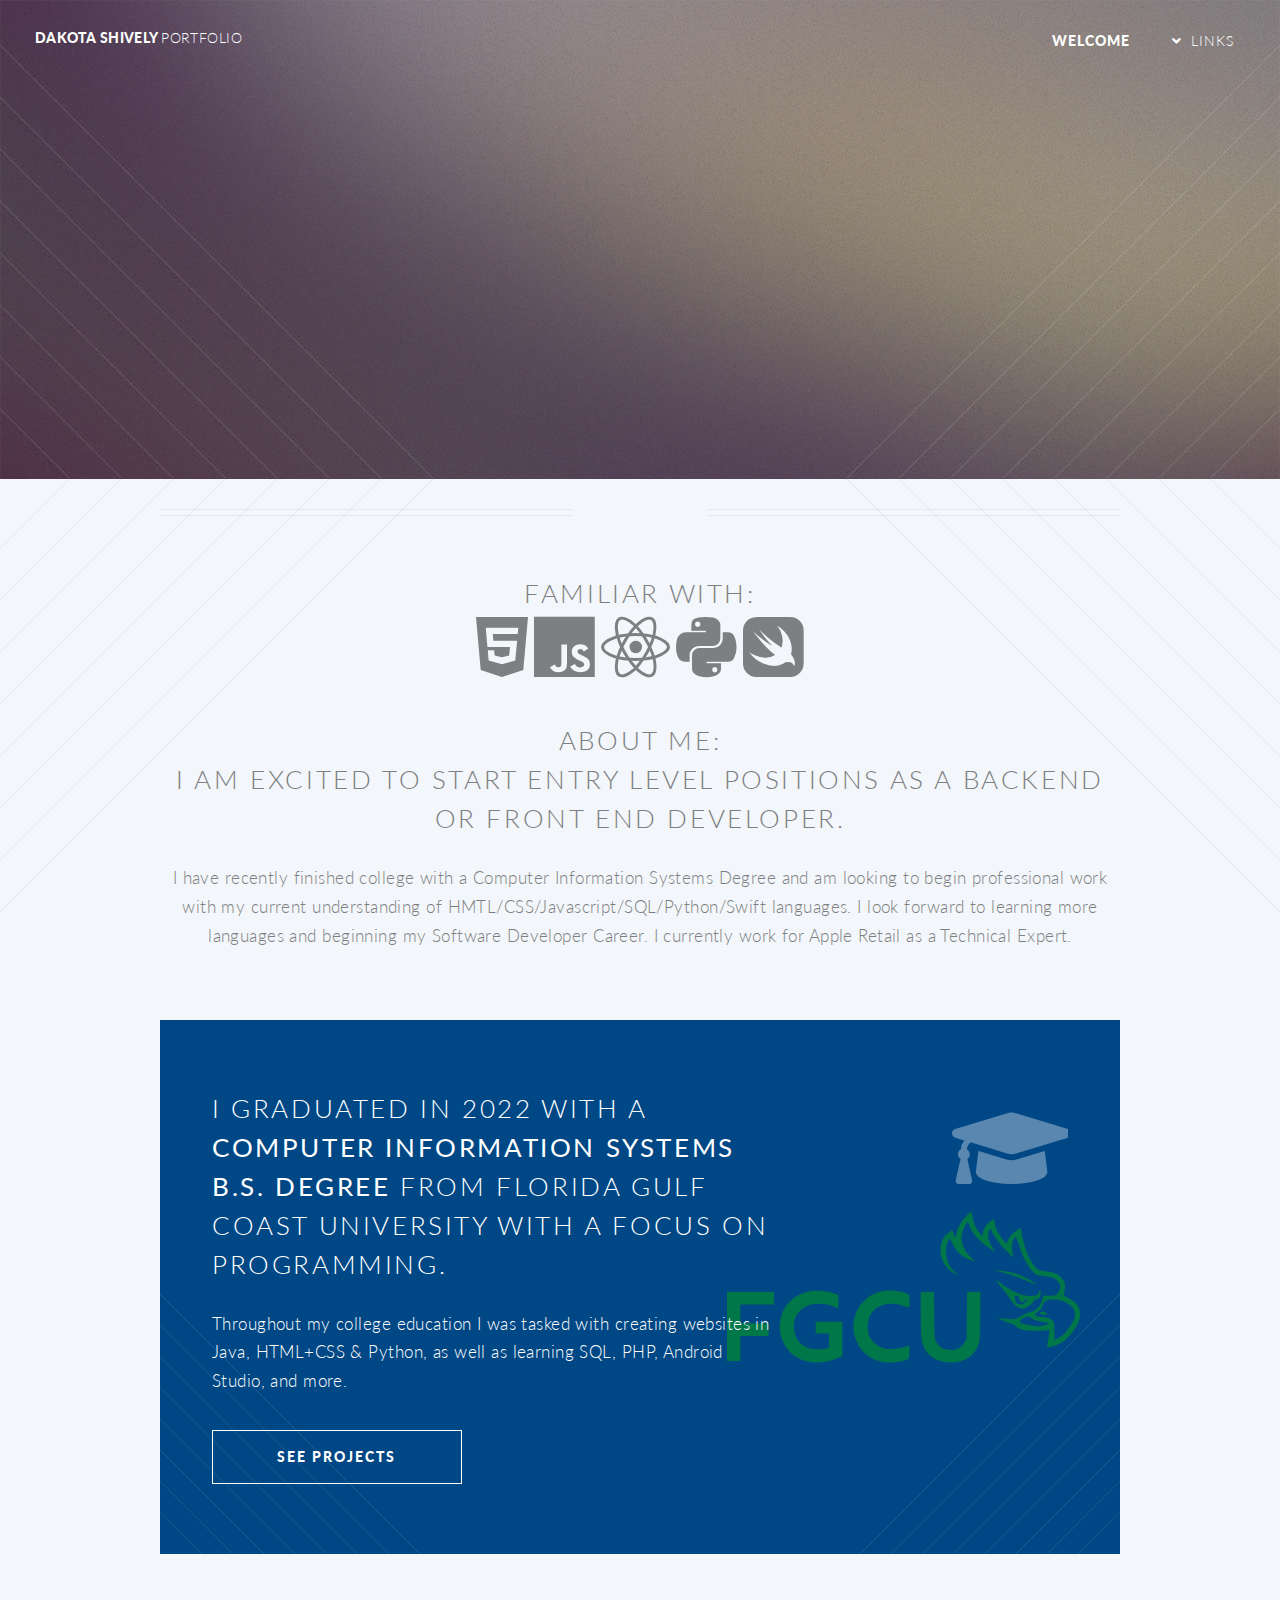
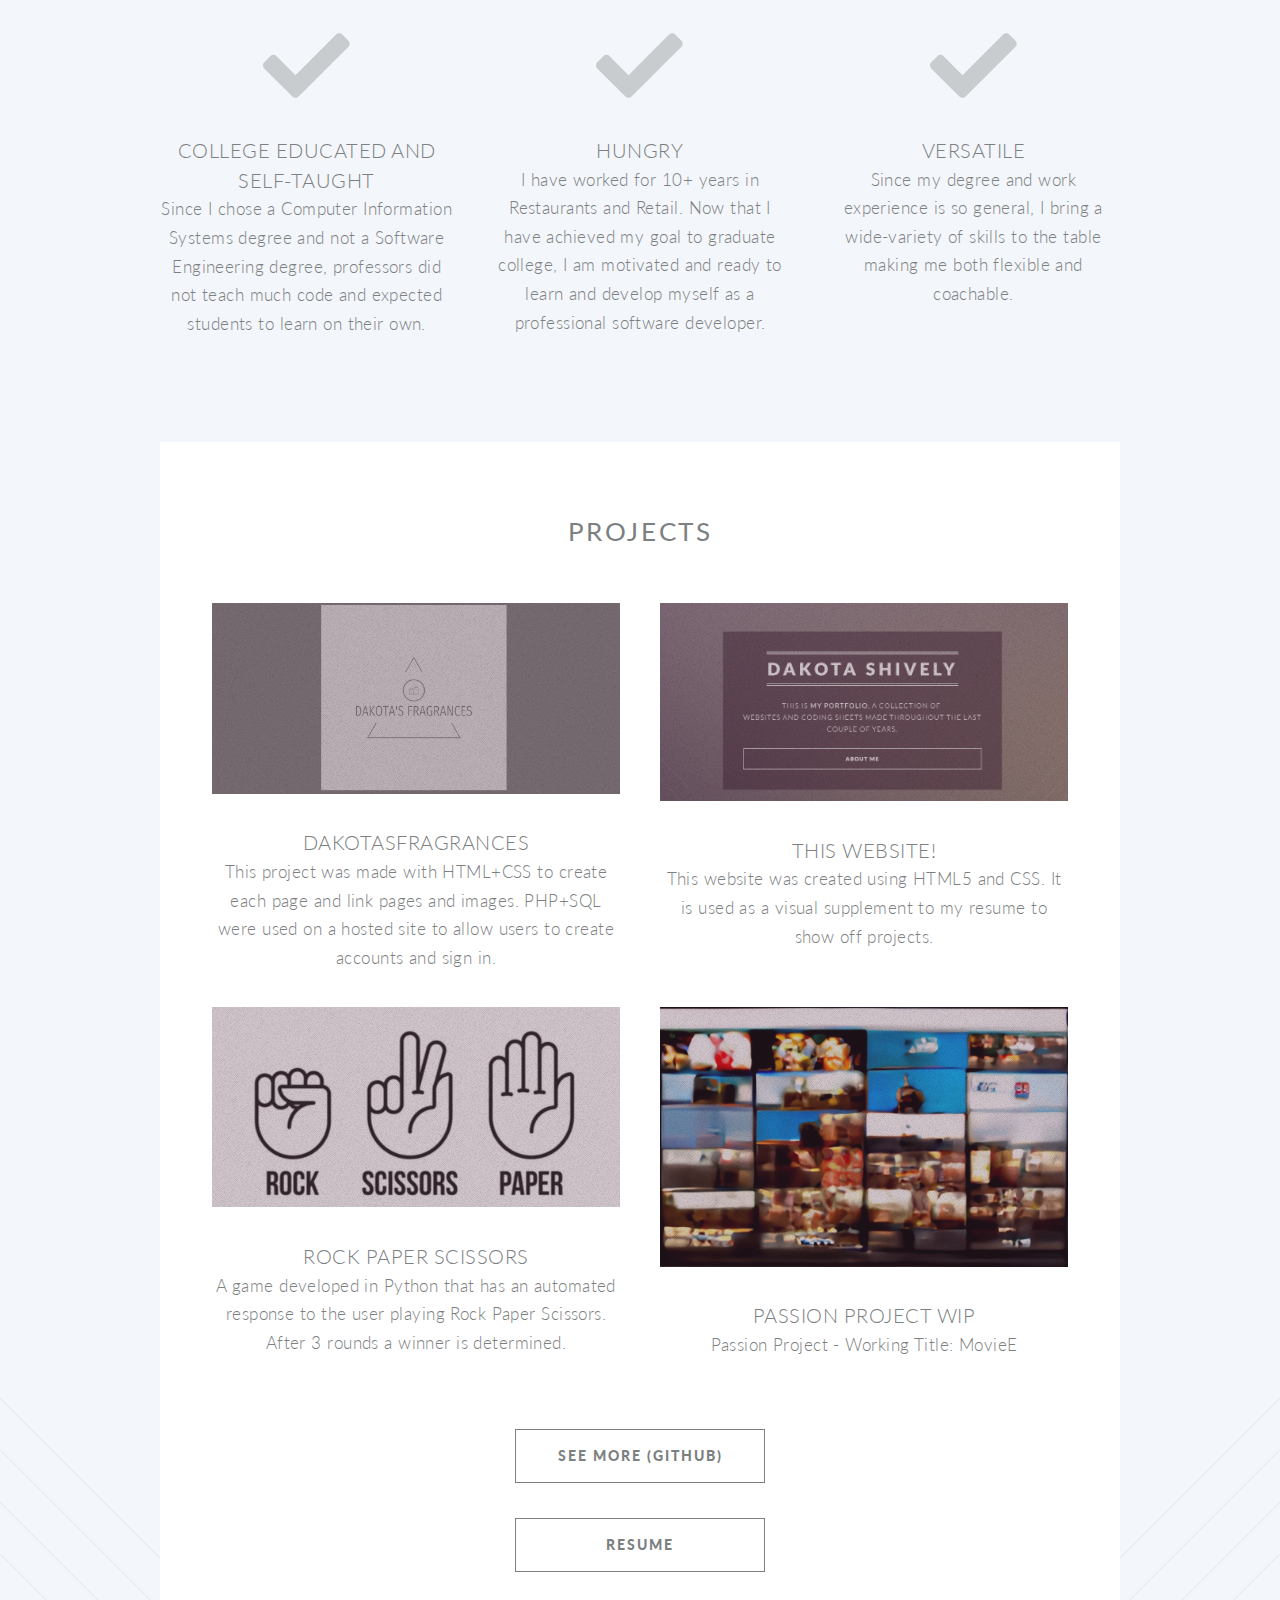
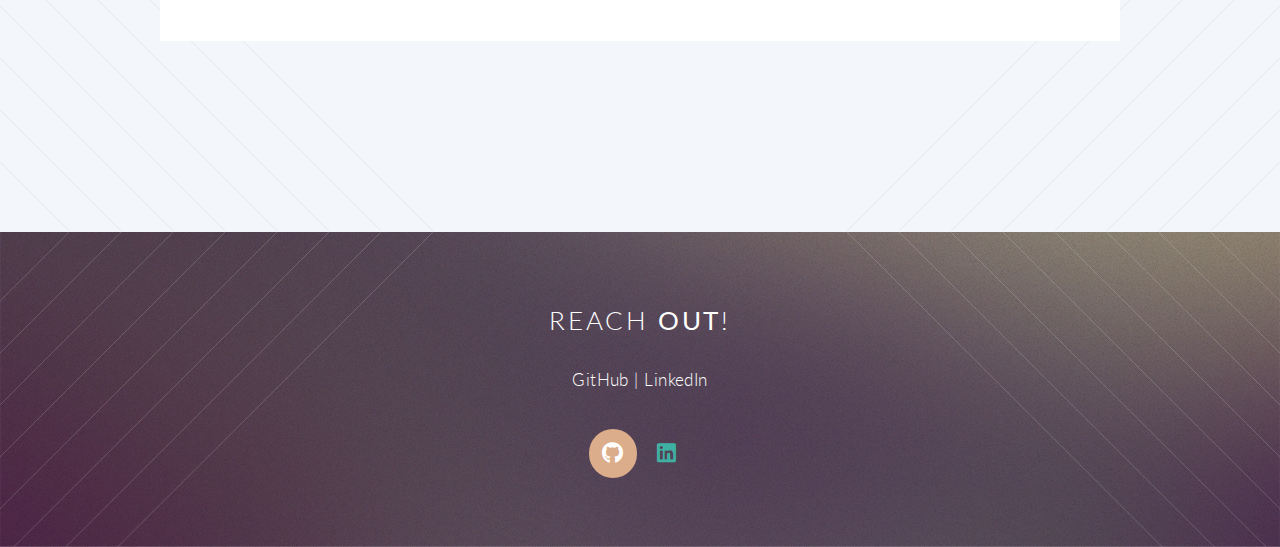
<file: index.html>
<!DOCTYPE html>
<html>
	<head>
		<title>My Portfolio</title>
		<meta charset="utf-8" />
		<meta
			name="viewport"
			content="width=device-width, initial-scale=1, user-scalable=no"
		/>
		<link rel="stylesheet" href="assets/css/main.css" />
		<noscript
			><link rel="stylesheet" href="assets/css/noscript.css"
		/></noscript>
	</head>
	<body class="index is-preload">
		<div id="page-wrapper">
			<!-- Header -->
			<header id="header" class="alt">
				<h1 id="logo">
					<a href="index.html">Dakota Shively <span>Portfolio</span></a>
				</h1>
				<nav id="nav">
					<ul>
						<li class="current"><a href="index.html">Welcome</a></li>
						<li class="submenu">
							<a href="#">Links</a>
							<ul>
								<li><a href="https://docs.google.com/gview?url=https://github.com/DakotaShively/Resume/raw/main/Dakota%20Shively%20Resume%20%2724.pdf&embedded=true">Resume <i class="fa fa-file"></i></a></li>
								<li><a href="https://github.com/DakotaShively">Github <i class="icon brands fa fa-github"></i></a></li>
								<li><a href="https://www.linkedin.com/in/dakota-shively-675b52178">Linkedin <i class="icon brands circle fa fa-linkedin"></i></a></li>
								<li><a href="email.html">Email <i class="fa fa-envelope"></i></a></li>
							</ul>
						</li>

					</ul>
				</nav>
			</header>

			<!-- Banner -->
			<section id="banner">
				<div class="inner">
					<header>
						<h2>Dakota Shively</h2>
					</header>
					<p>
						This is <strong>My Portfolio</strong>, a collection of
						<br />
						websites and coding sheets made throughout the last
						<br />
						couple of years</a>.
					</p>
					<footer>
						<ul class="buttons stacked">
							<li>
								<a href="#main" class="button fit scrolly">About Me</a>
							</li>
						</ul>
					</footer>
				</div>
			</section>

			<!-- Main -->
			<article id="main">
				<header class="special container">
					<h2> Familiar with: </h2>
					<span title="HTML5"><span class="fab fa-html5 fa-4x"> </span>
					<span title="Javascript"><span class="fab fa-js fa-4x"> </span></span>
					<span title="React"><span class="fab fa-react fa-4x"> </span>
					<span title="Python"><span class="fab fa-python fa-4x"> </span></span>
					<span title="Swift"><span class="fab fa-swift fa-4x"> </span></span>
					
					<h2><br>About Me:</h2>
					<h2>
						I am excited to start entry level positions as a backend or front end developer. 
					</h2>
					<p>
						I have recently finished college with a Computer Information Systems Degree and am looking to begin professional work 
						with my current understanding of HMTL/CSS/Javascript/SQL/Python/Swift languages. 
						I look forward to learning more languages and beginning my Software Developer Career. 
						I currently work for Apple Retail as a Technical Expert.
					</p>
				</header>

				<!-- One -->
				<section class="wrapper style2 container special-alt">
					<div class="row gtr-50">
						<div class="col-8 col-12-narrower">
							<header>
								<h2>
									I graduated in 2022 with a <strong>Computer Information Systems B.S. Degree</strong> from
									Florida Gulf Coast University with a focus on Programming. 
								</h2>
							</header>
							<p>
								Throughout my college education I was tasked with creating websites in Java, HTML+CSS & Python,
								as well as learning SQL, PHP, Android Studio, and more. 
							</p>
							<footer>
								<ul class="buttons">
									<li><a href="#projects" class="button fit scrolly">See Projects</a></li>
								</ul>
							</footer>
						</div>
						<div class="col-4 col-12-narrower imp-narrower">
							<ul class="featured-icons">
								<li>
									<span class="icon fa-university"
										><span class="label">Feature 1</span></span
									>
								</li>
								<li>
									<span class="icon solid fa-graduation-cap"
										><span class="label">Feature 2</span></span
									>
								</li>
								
							</ul>
						</div>
					</div>
				</section>

				<!-- Two -->
				<section class="wrapper style1 container special">
					<div class="row">
						<div class="col-4 col-12-narrower">
							<section>
								<span class="icon solid featured fa-check"></span>
								<header>
									<h3>College Educated and self-taught</h3>
								</header>
								<p>
									Since I chose a Computer Information Systems degree and not a Software Engineering
									degree, professors did not teach 
									much code and expected students to learn on their own.
								</p>
							</section>
						</div>
						<div class="col-4 col-12-narrower">
							<section>
								<span class="icon solid featured fa-check"></span>
								<header>
									<h3>Hungry</h3>
								</header>
								<p>
									I have worked for 10+ years in Restaurants and Retail. Now that I have achieved my goal 
									to graduate college, I am motivated and ready to learn and develop myself as a professional software developer. 
								</p>
							</section>
						</div>
						<div class="col-4 col-12-narrower">
							<section>
								<span class="icon solid featured fa-check"></span>
								<header>
									<h3>Versatile</h3>
								</header>
								<p>
									Since my degree and work experience is so general, I bring a wide-variety of skills to the table making me 
									both flexible and coachable. 
								</p>
							</section>
						</div>
					</div>
				</section>

				<!-- Three -->
				<article id="projects">
				<section class="wrapper style3 container special">
					<header class="major">
						<h2><strong>Projects</strong></h2>
					</header>

					<div class="row">
						<div class="col-6 col-12-narrower">
							<section>
								<a href="http://dakotasfragrances2.atwebpages.com/index.html" class="image featured"
									><img src="images/DakotasfHeader.png" alt=""
								/></a>
								<header>
									<h3>DakotasFragrances</h3>
								</header>
								<p>
									This project was made with HTML+CSS to create each page and link pages and images. 
									PHP+SQL were used on a hosted site to allow users to create accounts and sign in. 
								</p>
							</section>
						</div>
						<div class="col-6 col-12-narrower">
							<section>
								<a href="#" class="image featured"
									><img src="images/PortfolioHeader.jpg" alt=""
								/></a>
								<header>
									<h3>This Website!</h3>
								</header>
								<p>
									This website was created using HTML5 and CSS. It is used as a visual supplement 
									to my resume to show off projects. 
								</p>
							</section>
						</div>
					</div>
					<div class="row">
						<div class="col-6 col-12-narrower">
							<section>
								<a href="https://github.com/DakotaShively/RockPaperScissor" class="image featured"
									><img src="images/Rockpaper.png" alt=""
								/></a>
								<header>
									<h3>Rock Paper Scissors</h3>
								</header>
								<p>
									A game developed in Python that has an automated response to the user
									playing Rock Paper Scissors. After 3 rounds a winner is determined. 
								</p>
							</section>
						</div>
						<div class="col-6 col-12-narrower">
							<section>
								<a href="#" class="image featured"
									><img src="images/PassionWebsite.jpeg" alt=""
								/></a>
								<header>
									<h3>Passion Project WIP</h3>
								</header>
								<p>
									Passion Project - Working Title: MovieE
								</p>
							</section>
						</div>
					</div>

					<footer class="major">
						<ul class="buttons">
							<li><a href="https://github.com/DakotaShively" class="button">See More (GitHub)</a></li>
						</ul>
						<ul class="buttons">
							<li><a href="https://dakotashively.github.io/Resume/" class="button">Resume</a></li>
						</ul>
					</footer>
				</article>
				</section>
			</article>

			<!-- CTA -->
			<section id="cta">
				<header>
					<h2>Reach <strong>out</strong>!</h2>
					<p>
						GitHub | LinkedIn
					</p>
				</header>
				<footer>
					<ul class="icons">
						<li>
							<a href="https://github.com/DakotaShively" class="icon brands circle fa-github"
								><span class="label">Github</span></a
								
							>
							<a href="https://www.linkedin.com/in/dakota-shively-675b52178" class="icon brands circle fa-linkedin fa-5x"
							><span class="label">LinkedIn</span></a></li>
				</footer>
			</section>

			<!-- Footer -->



		<!-- Scripts -->
		<script src="assets/js/jquery.min.js"></script>
		<script src="assets/js/jquery.dropotron.min.js"></script>
		<script src="assets/js/jquery.scrolly.min.js"></script>
		<script src="assets/js/jquery.scrollex.min.js"></script>
		<script src="assets/js/browser.min.js"></script>
		<script src="assets/js/breakpoints.min.js"></script>
		<script src="assets/js/util.js"></script>
		<script src="assets/js/main.js"></script>
	</body>
</html>
</file>
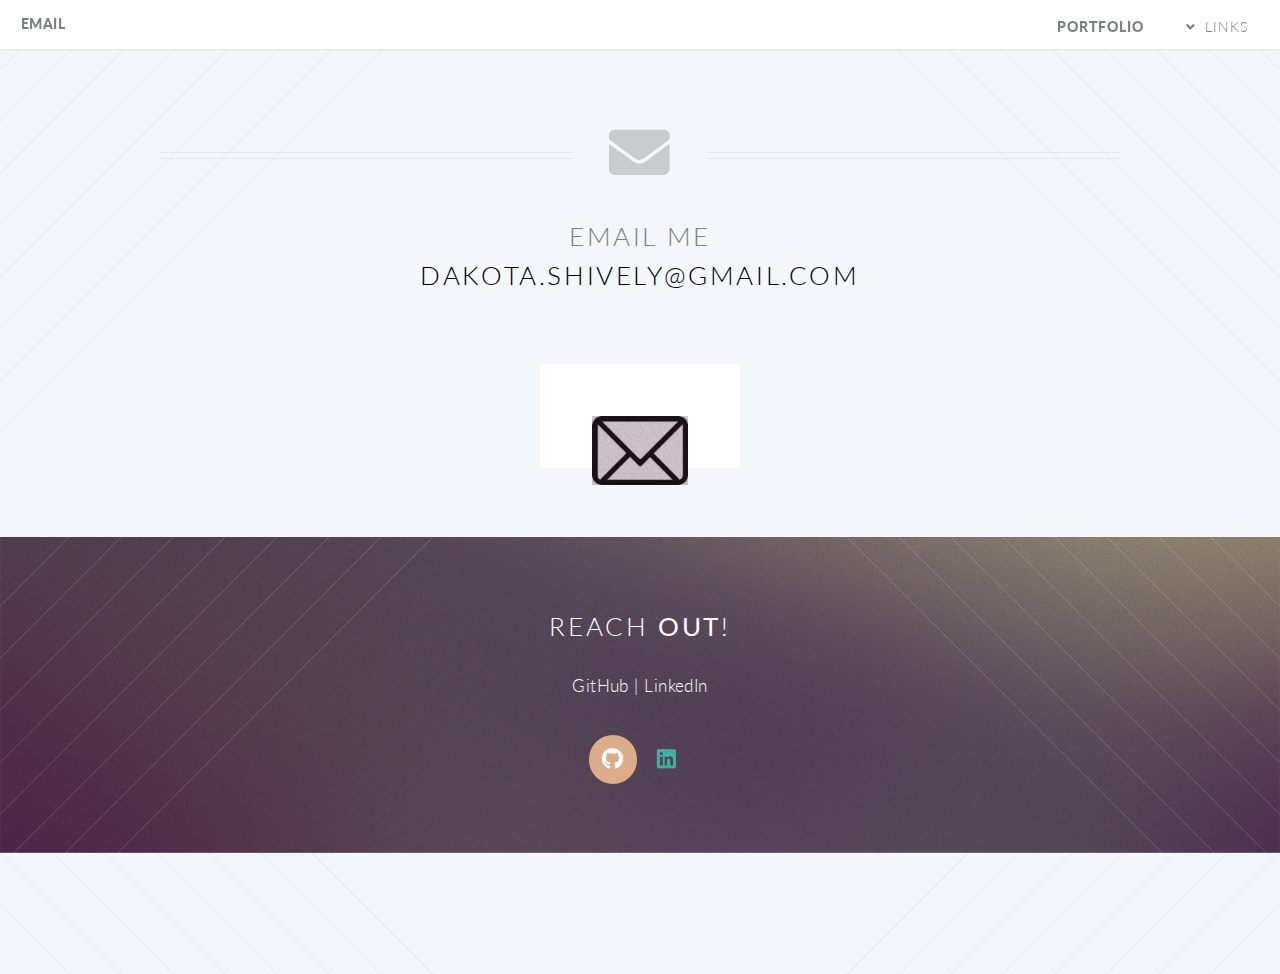
<file: email.html>
<!DOCTYPE html>
<html>
	<head>
		<title>Email</title>
		<meta charset="utf-8" />
		<meta
			name="viewport"
			content="width=device-width, initial-scale=1, user-scalable=no"
		/>
		<link rel="stylesheet" href="assets/css/main.css" />
		<noscript
			><link rel="stylesheet" href="assets/css/noscript.css"
		/></noscript>
	</head>
	<body class="no-sidebar is-preload">
		<div id="page-wrapper">
			<!-- Header -->
			<header id="header">
				<h1 id="logo">
					<a href="index.html">Email</span></a>
				</h1>
				<nav id="nav">
					<ul>
						<li class="current"><a href="index.html">Portfolio</a></li>
						<li class="submenu">
							<a href="#">Links</a>
							<ul>
								<li><a href="left-sidebar.html">Github</a></li>
								<li><a href="right-sidebar.html">Linkedin</a></li>
								<li><a href="email.html">Email</a></li>
							</ul>
				</nav>
			</header>

			<!-- Main -->
			<article id="main">
				<header class="special container">
					<span class="icon solid fa-envelope"></span>
					<h2>Email Me </Menu></strong></h2>
					<h2 style="color: black;"><a>Dakota.Shively@gmail.com</a></h2>
				</header>

				<!-- One -->
				<section class="wrapper style4 container">
					<!-- Content -->
					
					<div class="content">
						<section>
							<a href= "mailto: dakota.shively@gmail.com"Send class="image featured"
								><img src="images/emailgraphic.jpeg"></a>
						</section>
					</div>
				</section>

			<!-- Footer -->
			<section id="cta">
				<header>
					<h2>Reach <strong>out</strong>!</h2>
					<p>
						GitHub | LinkedIn
					</p>
				</header>
				<footer>
					<ul class="icons">

						<li>
							<a href="https://github.com/DakotaShively" class="icon brands circle fa-github"
								><span class="label">Github</span></a
								
							>
							<a href="https://www.linkedin.com/in/dakota-shively-675b52178" class="icon brands circle fa-linkedin fa-xl"
							><span class="label">LinkedIn</span></a></li>
				</footer>
			</section>
<!-- Scripts -->
<script src="assets/js/jquery.min.js"></script>
<script src="assets/js/jquery.dropotron.min.js"></script>
<script src="assets/js/jquery.scrolly.min.js"></script>
<script src="assets/js/jquery.scrollex.min.js"></script>
<script src="assets/js/browser.min.js"></script>
<script src="assets/js/breakpoints.min.js"></script>
<script src="assets/js/util.js"></script>
<script src="assets/js/main.js"></script>

</html>
</file>
<file: assets/css/noscript.css>
/*
	Twenty by HTML5 UP
	html5up.net | @ajlkn
	Free for personal and commercial use under the CCA 3.0 license (html5up.net/license)
*/

/* Banner */

	#banner .inner {
		opacity: 1;
	}
</file>
<file: assets/css/main.css>
@import url("fontawesome-all.min.css");
@import url("https://fonts.googleapis.com/css?family=Lato:300,400,900");

html,
body,
div,
span,
applet,
object,
iframe,
h1,
h2,
h3,
h4,
h5,
h6,
p,
blockquote,
pre,
a,
abbr,
acronym,
address,
big,
cite,
code,
del,
dfn,
em,
img,
ins,
kbd,
q,
s,
samp,
small,
strike,
strong,
sub,
sup,
tt,
var,
b,
u,
i,
center,
dl,
dt,
dd,
ol,
ul,
li,
fieldset,
form,
label,
legend,
table,
caption,
tbody,
tfoot,
thead,
tr,
th,
td,
article,
aside,
canvas,
details,
embed,
figure,
figcaption,
footer,
header,
hgroup,
menu,
nav,
output,
ruby,
section,
summary,
time,
mark,
audio,
video {
	margin: 0;
	padding: 0;
	border: 0;
	font-size: 100%;
	font: inherit;
	vertical-align: baseline;
}

article,
aside,
details,
figcaption,
figure,
footer,
header,
hgroup,
menu,
nav,
section {
	display: block;
}

body {
	line-height: 1;
}

ol,
ul {
	list-style: none;
}

blockquote,
q {
	quotes: none;
}

blockquote:before,
blockquote:after,
q:before,
q:after {
	content: "";
	content: none;
}

table {
	border-collapse: collapse;
	border-spacing: 0;
}

body {
	-webkit-text-size-adjust: none;
}

mark {
	background-color: transparent;
	color: inherit;
}

input::-moz-focus-inner {
	border: 0;
	padding: 0;
}

input,
select,
textarea {
	-moz-appearance: none;
	-webkit-appearance: none;
	-ms-appearance: none;
	appearance: none;
}

/* Basic */

html {
	box-sizing: border-box;
}

*,
*:before,
*:after {
	box-sizing: inherit;
}

body {
	background: #f3f6fa;
}

body.is-preload *,
body.is-preload *:before,
body.is-preload *:after {
	-moz-animation: none !important;
	-webkit-animation: none !important;
	-ms-animation: none !important;
	animation: none !important;
	-moz-transition: none !important;
	-webkit-transition: none !important;
	-ms-transition: none !important;
	transition: none !important;
}

body,
input,
select,
textarea {
	color: #7c8081;
	font-family: "Lato", sans-serif;
	font-size: 15pt;
	font-weight: 300;
	letter-spacing: 0.025em;
	line-height: 1.75em;
}

a {
	-moz-transition: color 0.2s ease-in-out, border-color 0.2s ease-in-out,
		background-color 0.2s ease-in-out;
	-webkit-transition: color 0.2s ease-in-out, border-color 0.2s ease-in-out,
		background-color 0.2s ease-in-out;
	-ms-transition: color 0.2s ease-in-out, border-color 0.2s ease-in-out,
		background-color 0.2s ease-in-out;
	transition: color 0.2s ease-in-out, border-color 0.2s ease-in-out,
		background-color 0.2s ease-in-out;
	color: #3fb1a3;
	text-decoration: none;
	border-bottom: dotted 1px;
}

a:hover {
	border-bottom-color: transparent;
}

strong,
b {
	font-weight: 400;
}

p,
ul,
ol,
dl,
table,
blockquote {
	margin: 0 0 2em 0;
}

h1,
h2,
h3,
h4,
h5,
h6 {
	color: inherit;
	font-weight: 300;
	line-height: 1.75em;
	margin-bottom: 1em;
	text-transform: uppercase;
}

h1 a,
h2 a,
h3 a,
h4 a,
h5 a,
h6 a {
	color: inherit;
	text-decoration: none;
	border: 0;
}

h2 {
	font-size: 1.5em;
	letter-spacing: 0.1em;
}

h3 {
	font-size: 1.15em;
	letter-spacing: 0.025em;
	margin: 0 auto;
}

sub {
	font-size: 0.8em;
	position: relative;
	top: 0.5em;
}

sup {
	font-size: 0.8em;
	position: relative;
	top: -0.5em;
}

hr {
	border-top: solid 1px rgba(124, 128, 129, 0.2);
	border: 0;
	margin-bottom: 1.5em;
}

blockquote {
	border-left: solid 0.5em rgba(124, 128, 129, 0.2);
	font-style: italic;
	padding: 1em 0 1em 2em;
}

/* Container */

.container {
	margin: 0 auto;
	max-width: 100%;
	width: 1400px;
}

.container.medium {
	width: 1050px;
}

@media screen and (max-width: 1680px) {
	.container {
		width: 1200px;
	}

	.container.medium {
		width: 900px;
	}
}

@media screen and (max-width: 1280px) {
	.container {
		width: 960px;
	}

	.container.medium {
		width: 735px;
	}
}

@media screen and (max-width: 980px) {
	.container {
		width: 95%;
	}

	.container.medium {
		width: 71.25%;
	}
}

@media screen and (max-width: 840px) {
	.container {
		width: 95%;
	}

	.container.medium {
		width: 95%;
	}
}

@media screen and (max-width: 736px) {
	.container {
		width: 100%;
	}

	.container.medium {
		width: 100%;
	}
}

/* Row */

.row {
	display: flex;
	flex-wrap: wrap;
	box-sizing: border-box;
	align-items: stretch;
}

.row > * {
	box-sizing: border-box;
}

.row.gtr-uniform > * > :last-child {
	margin-bottom: 0;
}

.row.aln-left {
	justify-content: flex-start;
}

.row.aln-center {
	justify-content: center;
}

.row.aln-right {
	justify-content: flex-end;
}

.row.aln-top {
	align-items: flex-start;
}

.row.aln-middle {
	align-items: center;
}

.row.aln-bottom {
	align-items: flex-end;
}

.row > .imp {
	order: -1;
}

.row > .col-1 {
	width: 8.33333%;
}

.row > .off-1 {
	margin-left: 8.33333%;
}

.row > .col-2 {
	width: 16.66667%;
}

.row > .off-2 {
	margin-left: 16.66667%;
}

.row > .col-3 {
	width: 25%;
}

.row > .off-3 {
	margin-left: 25%;
}

.row > .col-4 {
	width: 33.33333%;
}

.row > .off-4 {
	margin-left: 33.33333%;
}

.row > .col-5 {
	width: 41.66667%;
}

.row > .off-5 {
	margin-left: 41.66667%;
}

.row > .col-6 {
	width: 50%;
}

.row > .off-6 {
	margin-left: 50%;
}

.row > .col-7 {
	width: 58.33333%;
}

.row > .off-7 {
	margin-left: 58.33333%;
}

.row > .col-8 {
	width: 66.66667%;
}

.row > .off-8 {
	margin-left: 66.66667%;
}

.row > .col-9 {
	width: 75%;
}

.row > .off-9 {
	margin-left: 75%;
}

.row > .col-10 {
	width: 83.33333%;
}

.row > .off-10 {
	margin-left: 83.33333%;
}

.row > .col-11 {
	width: 91.66667%;
}

.row > .off-11 {
	margin-left: 91.66667%;
}

.row > .col-12 {
	width: 100%;
}

.row > .off-12 {
	margin-left: 100%;
}

.row.gtr-0 {
	margin-top: 0px;
	margin-left: 0px;
}

.row.gtr-0 > * {
	padding: 0px 0 0 0px;
}

.row.gtr-0.gtr-uniform {
	margin-top: 0px;
}

.row.gtr-0.gtr-uniform > * {
	padding-top: 0px;
}

.row.gtr-25 {
	margin-top: -12.5px;
	margin-left: -12.5px;
}

.row.gtr-25 > * {
	padding: 12.5px 0 0 12.5px;
}

.row.gtr-25.gtr-uniform {
	margin-top: -12.5px;
}

.row.gtr-25.gtr-uniform > * {
	padding-top: 12.5px;
}

.row.gtr-50 {
	margin-top: -25px;
	margin-left: -25px;
}

.row.gtr-50 > * {
	padding: 25px 0 0 25px;
}

.row.gtr-50.gtr-uniform {
	margin-top: -25px;
}

.row.gtr-50.gtr-uniform > * {
	padding-top: 25px;
}

.row {
	margin-top: -50px;
	margin-left: -50px;
}

.row > * {
	padding: 50px 0 0 50px;
}

.row.gtr-uniform {
	margin-top: -50px;
}

.row.gtr-uniform > * {
	padding-top: 50px;
}

.row.gtr-150 {
	margin-top: -75px;
	margin-left: -75px;
}

.row.gtr-150 > * {
	padding: 75px 0 0 75px;
}

.row.gtr-150.gtr-uniform {
	margin-top: -75px;
}

.row.gtr-150.gtr-uniform > * {
	padding-top: 75px;
}

.row.gtr-200 {
	margin-top: -100px;
	margin-left: -100px;
}

.row.gtr-200 > * {
	padding: 100px 0 0 100px;
}

.row.gtr-200.gtr-uniform {
	margin-top: -100px;
}

.row.gtr-200.gtr-uniform > * {
	padding-top: 100px;
}

@media screen and (max-width: 1680px) {
	.row {
		display: flex;
		flex-wrap: wrap;
		box-sizing: border-box;
		align-items: stretch;
	}

	.row > * {
		box-sizing: border-box;
	}

	.row.gtr-uniform > * > :last-child {
		margin-bottom: 0;
	}

	.row.aln-left {
		justify-content: flex-start;
	}

	.row.aln-center {
		justify-content: center;
	}

	.row.aln-right {
		justify-content: flex-end;
	}

	.row.aln-top {
		align-items: flex-start;
	}

	.row.aln-middle {
		align-items: center;
	}

	.row.aln-bottom {
		align-items: flex-end;
	}

	.row > .imp-wide {
		order: -1;
	}

	.row > .col-1-wide {
		width: 8.33333%;
	}

	.row > .off-1-wide {
		margin-left: 8.33333%;
	}

	.row > .col-2-wide {
		width: 16.66667%;
	}

	.row > .off-2-wide {
		margin-left: 16.66667%;
	}

	.row > .col-3-wide {
		width: 25%;
	}

	.row > .off-3-wide {
		margin-left: 25%;
	}

	.row > .col-4-wide {
		width: 33.33333%;
	}

	.row > .off-4-wide {
		margin-left: 33.33333%;
	}

	.row > .col-5-wide {
		width: 41.66667%;
	}

	.row > .off-5-wide {
		margin-left: 41.66667%;
	}

	.row > .col-6-wide {
		width: 50%;
		table-layout: fixed;
	}

	.row > .off-6-wide {
		margin-left: 50%;
	}

	.row > .col-7-wide {
		width: 58.33333%;
	}

	.row > .off-7-wide {
		margin-left: 58.33333%;
	}

	.row > .col-8-wide {
		width: 66.66667%;
	}

	.row > .off-8-wide {
		margin-left: 66.66667%;
	}

	.row > .col-9-wide {
		width: 75%;
	}

	.row > .off-9-wide {
		margin-left: 75%;
	}

	.row > .col-10-wide {
		width: 83.33333%;
	}

	.row > .off-10-wide {
		margin-left: 83.33333%;
	}

	.row > .col-11-wide {
		width: 91.66667%;
	}

	.row > .off-11-wide {
		margin-left: 91.66667%;
	}

	.row > .col-12-wide {
		width: 100%;
	}

	.row > .off-12-wide {
		margin-left: 100%;
	}

	.row.gtr-0 {
		margin-top: 0px;
		margin-left: 0px;
	}

	.row.gtr-0 > * {
		padding: 0px 0 0 0px;
	}

	.row.gtr-0.gtr-uniform {
		margin-top: 0px;
	}

	.row.gtr-0.gtr-uniform > * {
		padding-top: 0px;
	}

	.row.gtr-25 {
		margin-top: -10px;
		margin-left: -10px;
	}

	.row.gtr-25 > * {
		padding: 10px 0 0 10px;
	}

	.row.gtr-25.gtr-uniform {
		margin-top: -10px;
	}

	.row.gtr-25.gtr-uniform > * {
		padding-top: 10px;
	}

	.row.gtr-50 {
		margin-top: -20px;
		margin-left: -20px;
	}

	.row.gtr-50 > * {
		padding: 20px 0 0 20px;
	}

	.row.gtr-50.gtr-uniform {
		margin-top: -20px;
	}

	.row.gtr-50.gtr-uniform > * {
		padding-top: 20px;
	}

	.row {
		margin-top: -40px;
		margin-left: -40px;
	}

	.row > * {
		padding: 40px 0 0 40px;
	}

	.row.gtr-uniform {
		margin-top: -40px;
	}

	.row.gtr-uniform > * {
		padding-top: 40px;
	}

	.row.gtr-150 {
		margin-top: -60px;
		margin-left: -60px;
	}

	.row.gtr-150 > * {
		padding: 60px 0 0 60px;
	}

	.row.gtr-150.gtr-uniform {
		margin-top: -60px;
	}

	.row.gtr-150.gtr-uniform > * {
		padding-top: 60px;
	}

	.row.gtr-200 {
		margin-top: -80px;
		margin-left: -80px;
	}

	.row.gtr-200 > * {
		padding: 80px 0 0 80px;
	}

	.row.gtr-200.gtr-uniform {
		margin-top: -80px;
	}

	.row.gtr-200.gtr-uniform > * {
		padding-top: 80px;
	}
}

@media screen and (max-width: 1280px) {
	.row {
		display: flex;
		flex-wrap: wrap;
		box-sizing: border-box;
		align-items: stretch;
	}

	.row > * {
		box-sizing: border-box;
	}

	.row.gtr-uniform > * > :last-child {
		margin-bottom: 0;
	}

	.row.aln-left {
		justify-content: flex-start;
	}

	.row.aln-center {
		justify-content: center;
	}

	.row.aln-right {
		justify-content: flex-end;
	}

	.row.aln-top {
		align-items: flex-start;
	}

	.row.aln-middle {
		align-items: center;
	}

	.row.aln-bottom {
		align-items: flex-end;
	}

	.row > .imp-normal {
		order: -1;
	}

	.row > .col-1-normal {
		width: 8.33333%;
	}

	.row > .off-1-normal {
		margin-left: 8.33333%;
	}

	.row > .col-2-normal {
		width: 16.66667%;
	}

	.row > .off-2-normal {
		margin-left: 16.66667%;
	}

	.row > .col-3-normal {
		width: 25%;
	}

	.row > .off-3-normal {
		margin-left: 25%;
	}

	.row > .col-4-normal {
		width: 33.33333%;
	}

	.row > .off-4-normal {
		margin-left: 33.33333%;
	}

	.row > .col-5-normal {
		width: 41.66667%;
	}

	.row > .off-5-normal {
		margin-left: 41.66667%;
	}

	.row > .col-6-normal {
		width: 50%;
		height: 25%;
		table-layout: fixed;
	}

	.row > .off-6-normal {
		margin-left: 50%;
	}

	.row > .col-7-normal {
		width: 58.33333%;
	}

	.row > .off-7-normal {
		margin-left: 58.33333%;
	}

	.row > .col-8-normal {
		width: 66.66667%;
	}

	.row > .off-8-normal {
		margin-left: 66.66667%;
	}

	.row > .col-9-normal {
		width: 75%;
	}

	.row > .off-9-normal {
		margin-left: 75%;
	}

	.row > .col-10-normal {
		width: 83.33333%;
	}

	.row > .off-10-normal {
		margin-left: 83.33333%;
	}

	.row > .col-11-normal {
		width: 91.66667%;
	}

	.row > .off-11-normal {
		margin-left: 91.66667%;
	}

	.row > .col-12-normal {
		width: 100%;
	}

	.row > .off-12-normal {
		margin-left: 100%;
	}

	.row.gtr-0 {
		margin-top: 0px;
		margin-left: 0px;
	}

	.row.gtr-0 > * {
		padding: 0px 0 0 0px;
	}

	.row.gtr-0.gtr-uniform {
		margin-top: 0px;
	}

	.row.gtr-0.gtr-uniform > * {
		padding-top: 0px;
	}

	.row.gtr-25 {
		margin-top: -10px;
		margin-left: -10px;
	}

	.row.gtr-25 > * {
		padding: 10px 0 0 10px;
	}

	.row.gtr-25.gtr-uniform {
		margin-top: -10px;
	}

	.row.gtr-25.gtr-uniform > * {
		padding-top: 10px;
	}

	.row.gtr-50 {
		margin-top: -20px;
		margin-left: -20px;
	}

	.row.gtr-50 > * {
		padding: 20px 0 0 20px;
	}

	.row.gtr-50.gtr-uniform {
		margin-top: -20px;
	}

	.row.gtr-50.gtr-uniform > * {
		padding-top: 20px;
	}

	.row {
		margin-top: -40px;
		margin-left: -40px;
	}

	.row > * {
		padding: 40px 0 0 40px;
	}

	.row.gtr-uniform {
		margin-top: -40px;
	}

	.row.gtr-uniform > * {
		padding-top: 40px;
	}

	.row.gtr-150 {
		margin-top: -60px;
		margin-left: -60px;
	}

	.row.gtr-150 > * {
		padding: 60px 0 0 60px;
	}

	.row.gtr-150.gtr-uniform {
		margin-top: -60px;
	}

	.row.gtr-150.gtr-uniform > * {
		padding-top: 60px;
	}

	.row.gtr-200 {
		margin-top: -80px;
		margin-left: -80px;
	}

	.row.gtr-200 > * {
		padding: 80px 0 0 80px;
	}

	.row.gtr-200.gtr-uniform {
		margin-top: -80px;
	}

	.row.gtr-200.gtr-uniform > * {
		padding-top: 80px;
	}
}

@media screen and (max-width: 980px) {
	.row {
		display: flex;
		flex-wrap: wrap;
		box-sizing: border-box;
		align-items: stretch;
	}

	.row > * {
		box-sizing: border-box;
	}

	.row.gtr-uniform > * > :last-child {
		margin-bottom: 0;
	}

	.row.aln-left {
		justify-content: flex-start;
	}

	.row.aln-center {
		justify-content: center;
	}

	.row.aln-right {
		justify-content: flex-end;
	}

	.row.aln-top {
		align-items: flex-start;
	}

	.row.aln-middle {
		align-items: center;
	}

	.row.aln-bottom {
		align-items: flex-end;
	}

	.row > .imp-narrow {
		order: -1;
	}

	.row > .col-1-narrow {
		width: 8.33333%;
	}

	.row > .off-1-narrow {
		margin-left: 8.33333%;
	}

	.row > .col-2-narrow {
		width: 16.66667%;
	}

	.row > .off-2-narrow {
		margin-left: 16.66667%;
	}

	.row > .col-3-narrow {
		width: 25%;
	}

	.row > .off-3-narrow {
		margin-left: 25%;
	}

	.row > .col-4-narrow {
		width: 33.33333%;
	}

	.row > .off-4-narrow {
		margin-left: 33.33333%;
	}

	.row > .col-5-narrow {
		width: 41.66667%;
	}

	.row > .off-5-narrow {
		margin-left: 41.66667%;
	}

	.row > .col-6-narrow {
		width: 50%;
		height: 25%;
		table-layout: fixed;
	}

	.row > .off-6-narrow {
		margin-left: 50%;
	}

	.row > .col-7-narrow {
		width: 58.33333%;
	}

	.row > .off-7-narrow {
		margin-left: 58.33333%;
	}

	.row > .col-8-narrow {
		width: 66.66667%;
	}

	.row > .off-8-narrow {
		margin-left: 66.66667%;
	}

	.row > .col-9-narrow {
		width: 75%;
	}

	.row > .off-9-narrow {
		margin-left: 75%;
	}

	.row > .col-10-narrow {
		width: 83.33333%;
	}

	.row > .off-10-narrow {
		margin-left: 83.33333%;
	}

	.row > .col-11-narrow {
		width: 91.66667%;
	}

	.row > .off-11-narrow {
		margin-left: 91.66667%;
	}

	.row > .col-12-narrow {
		width: 100%;
	}

	.row > .off-12-narrow {
		margin-left: 100%;
	}

	.row.gtr-0 {
		margin-top: 0px;
		margin-left: 0px;
	}

	.row.gtr-0 > * {
		padding: 0px 0 0 0px;
	}

	.row.gtr-0.gtr-uniform {
		margin-top: 0px;
	}

	.row.gtr-0.gtr-uniform > * {
		padding-top: 0px;
	}

	.row.gtr-25 {
		margin-top: -7.5px;
		margin-left: -7.5px;
	}

	.row.gtr-25 > * {
		padding: 7.5px 0 0 7.5px;
	}

	.row.gtr-25.gtr-uniform {
		margin-top: -7.5px;
	}

	.row.gtr-25.gtr-uniform > * {
		padding-top: 7.5px;
	}

	.row.gtr-50 {
		margin-top: -15px;
		margin-left: -15px;
	}

	.row.gtr-50 > * {
		padding: 15px 0 0 15px;
	}

	.row.gtr-50.gtr-uniform {
		margin-top: -15px;
	}

	.row.gtr-50.gtr-uniform > * {
		padding-top: 15px;
	}

	.row {
		margin-top: -30px;
		margin-left: -30px;
	}

	.row > * {
		padding: 30px 0 0 30px;
	}

	.row.gtr-uniform {
		margin-top: -30px;
	}

	.row.gtr-uniform > * {
		padding-top: 30px;
	}

	.row.gtr-150 {
		margin-top: -45px;
		margin-left: -45px;
	}

	.row.gtr-150 > * {
		padding: 45px 0 0 45px;
	}

	.row.gtr-150.gtr-uniform {
		margin-top: -45px;
	}

	.row.gtr-150.gtr-uniform > * {
		padding-top: 45px;
	}

	.row.gtr-200 {
		margin-top: -60px;
		margin-left: -60px;
	}

	.row.gtr-200 > * {
		padding: 60px 0 0 60px;
	}

	.row.gtr-200.gtr-uniform {
		margin-top: -60px;
	}

	.row.gtr-200.gtr-uniform > * {
		padding-top: 60px;
	}
}

@media screen and (max-width: 840px) {
	.row {
		display: flex;
		flex-wrap: wrap;
		box-sizing: border-box;
		align-items: stretch;
	}

	.row > * {
		box-sizing: border-box;
	}

	.row.gtr-uniform > * > :last-child {
		margin-bottom: 0;
	}

	.row.aln-left {
		justify-content: flex-start;
	}

	.row.aln-center {
		justify-content: center;
	}

	.row.aln-right {
		justify-content: flex-end;
	}

	.row.aln-top {
		align-items: flex-start;
	}

	.row.aln-middle {
		align-items: center;
	}

	.row.aln-bottom {
		align-items: flex-end;
	}

	.row > .imp-narrower {
		order: -1;
	}

	.row > .col-1-narrower {
		width: 8.33333%;
	}

	.row > .off-1-narrower {
		margin-left: 8.33333%;
	}

	.row > .col-2-narrower {
		width: 16.66667%;
	}

	.row > .off-2-narrower {
		margin-left: 16.66667%;
	}

	.row > .col-3-narrower {
		width: 25%;
	}

	.row > .off-3-narrower {
		margin-left: 25%;
	}

	.row > .col-4-narrower {
		width: 33.33333%;
	}

	.row > .off-4-narrower {
		margin-left: 33.33333%;
	}

	.row > .col-5-narrower {
		width: 41.66667%;
	}

	.row > .off-5-narrower {
		margin-left: 41.66667%;
	}

	.row > .col-6-narrower {
		width: 50%;
		height: 25%;
		table-layout: fixed;
	}

	.row > .off-6-narrower {
		margin-left: 50%;
	}

	.row > .col-7-narrower {
		width: 58.33333%;
	}

	.row > .off-7-narrower {
		margin-left: 58.33333%;
	}

	.row > .col-8-narrower {
		width: 66.66667%;
	}

	.row > .off-8-narrower {
		margin-left: 66.66667%;
	}

	.row > .col-9-narrower {
		width: 75%;
	}

	.row > .off-9-narrower {
		margin-left: 75%;
	}

	.row > .col-10-narrower {
		width: 83.33333%;
	}

	.row > .off-10-narrower {
		margin-left: 83.33333%;
	}

	.row > .col-11-narrower {
		width: 91.66667%;
	}

	.row > .off-11-narrower {
		margin-left: 91.66667%;
	}

	.row > .col-12-narrower {
		width: 100%;
	}

	.row > .off-12-narrower {
		margin-left: 100%;
	}

	.row.gtr-0 {
		margin-top: 0px;
		margin-left: 0px;
	}

	.row.gtr-0 > * {
		padding: 0px 0 0 0px;
	}

	.row.gtr-0.gtr-uniform {
		margin-top: 0px;
	}

	.row.gtr-0.gtr-uniform > * {
		padding-top: 0px;
	}

	.row.gtr-25 {
		margin-top: -7.5px;
		margin-left: -7.5px;
	}

	.row.gtr-25 > * {
		padding: 7.5px 0 0 7.5px;
	}

	.row.gtr-25.gtr-uniform {
		margin-top: -7.5px;
	}

	.row.gtr-25.gtr-uniform > * {
		padding-top: 7.5px;
	}

	.row.gtr-50 {
		margin-top: -15px;
		margin-left: -15px;
	}

	.row.gtr-50 > * {
		padding: 15px 0 0 15px;
	}

	.row.gtr-50.gtr-uniform {
		margin-top: -15px;
	}

	.row.gtr-50.gtr-uniform > * {
		padding-top: 15px;
	}

	.row {
		margin-top: -30px;
		margin-left: -30px;
	}

	.row > * {
		padding: 30px 0 0 30px;
	}

	.row.gtr-uniform {
		margin-top: -30px;
	}

	.row.gtr-uniform > * {
		padding-top: 30px;
	}

	.row.gtr-150 {
		margin-top: -45px;
		margin-left: -45px;
	}

	.row.gtr-150 > * {
		padding: 45px 0 0 45px;
	}

	.row.gtr-150.gtr-uniform {
		margin-top: -45px;
	}

	.row.gtr-150.gtr-uniform > * {
		padding-top: 45px;
	}

	.row.gtr-200 {
		margin-top: -60px;
		margin-left: -60px;
	}

	.row.gtr-200 > * {
		padding: 60px 0 0 60px;
	}

	.row.gtr-200.gtr-uniform {
		margin-top: -60px;
	}

	.row.gtr-200.gtr-uniform > * {
		padding-top: 60px;
	}
}

@media screen and (max-width: 736px) {
	.row {
		display: flex;
		flex-wrap: wrap;
		box-sizing: border-box;
		align-items: stretch;
	}

	.row > * {
		box-sizing: border-box;
	}

	.row.gtr-uniform > * > :last-child {
		margin-bottom: 0;
	}

	.row.aln-left {
		justify-content: flex-start;
	}

	.row.aln-center {
		justify-content: center;
	}

	.row.aln-right {
		justify-content: flex-end;
	}

	.row.aln-top {
		align-items: flex-start;
	}

	.row.aln-middle {
		align-items: center;
	}

	.row.aln-bottom {
		align-items: flex-end;
	}

	.row > .imp-mobile {
		order: -1;
	}

	.row > .col-1-mobile {
		width: 8.33333%;
	}

	.row > .off-1-mobile {
		margin-left: 8.33333%;
	}

	.row > .col-2-mobile {
		width: 16.66667%;
	}

	.row > .off-2-mobile {
		margin-left: 16.66667%;
	}

	.row > .col-3-mobile {
		width: 25%;
	}

	.row > .off-3-mobile {
		margin-left: 25%;
	}

	.row > .col-4-mobile {
		width: 33.33333%;
	}

	.row > .off-4-mobile {
		margin-left: 33.33333%;
	}

	.row > .col-5-mobile {
		width: 41.66667%;
	}

	.row > .off-5-mobile {
		margin-left: 41.66667%;
	}

	.row > .col-6-mobile {
		width: 50%;
	}

	.row > .off-6-mobile {
		margin-left: 50%;
	}

	.row > .col-7-mobile {
		width: 58.33333%;
	}

	.row > .off-7-mobile {
		margin-left: 58.33333%;
	}

	.row > .col-8-mobile {
		width: 66.66667%;
	}

	.row > .off-8-mobile {
		margin-left: 66.66667%;
	}

	.row > .col-9-mobile {
		width: 75%;
	}

	.row > .off-9-mobile {
		margin-left: 75%;
	}

	.row > .col-10-mobile {
		width: 83.33333%;
	}

	.row > .off-10-mobile {
		margin-left: 83.33333%;
	}

	.row > .col-11-mobile {
		width: 91.66667%;
	}

	.row > .off-11-mobile {
		margin-left: 91.66667%;
	}

	.row > .col-12-mobile {
		width: 100%;
	}

	.row > .off-12-mobile {
		margin-left: 100%;
	}

	.row.gtr-0 {
		margin-top: 0px;
		margin-left: 0px;
	}

	.row.gtr-0 > * {
		padding: 0px 0 0 0px;
	}

	.row.gtr-0.gtr-uniform {
		margin-top: 0px;
	}

	.row.gtr-0.gtr-uniform > * {
		padding-top: 0px;
	}

	.row.gtr-25 {
		margin-top: -7.5px;
		margin-left: -7.5px;
	}

	.row.gtr-25 > * {
		padding: 7.5px 0 0 7.5px;
	}

	.row.gtr-25.gtr-uniform {
		margin-top: -7.5px;
	}

	.row.gtr-25.gtr-uniform > * {
		padding-top: 7.5px;
	}

	.row.gtr-50 {
		margin-top: -15px;
		margin-left: -15px;
	}

	.row.gtr-50 > * {
		padding: 15px 0 0 15px;
	}

	.row.gtr-50.gtr-uniform {
		margin-top: -15px;
	}

	.row.gtr-50.gtr-uniform > * {
		padding-top: 15px;
	}

	.row {
		margin-top: -30px;
		margin-left: -30px;
	}

	.row > * {
		padding: 30px 0 0 30px;
	}

	.row.gtr-uniform {
		margin-top: -30px;
	}

	.row.gtr-uniform > * {
		padding-top: 30px;
	}

	.row.gtr-150 {
		margin-top: -45px;
		margin-left: -45px;
	}

	.row.gtr-150 > * {
		padding: 45px 0 0 45px;
	}

	.row.gtr-150.gtr-uniform {
		margin-top: -45px;
	}

	.row.gtr-150.gtr-uniform > * {
		padding-top: 45px;
	}

	.row.gtr-200 {
		margin-top: -60px;
		margin-left: -60px;
	}

	.row.gtr-200 > * {
		padding: 60px 0 0 60px;
	}

	.row.gtr-200.gtr-uniform {
		margin-top: -60px;
	}

	.row.gtr-200.gtr-uniform > * {
		padding-top: 60px;
	}
}

/* Section/Article */

section.special,
article.special {
	text-align: center;
}

header.major {
	padding-bottom: 2em;
}

header.special {
	margin-bottom: 5em;
	padding-top: 7em;
	position: relative;
	text-align: center;
}

header.special:before,
header.special:after {
	border-bottom: solid 1.5px;
	border-top: solid 1.5px;
	content: "";
	height: 7px;
	opacity: 0.1;
	position: absolute;
	top: 1.75em;
	width: 43%;
}

header.special:before {
	left: 0;
}

header.special:after {
	right: 0;
}

header.special h2 {
	margin-bottom: 0;
}

header.special h2 + p {
	margin-bottom: 0;
	padding-top: 1.5em;
}

header.special .icon {
	cursor: default;
	height: 7em;
	left: 0;
	position: absolute;
	text-align: center;
	top: 1em;
	width: 100%;
}

header.special .icon:before {
	font-size: 3.5em;
	opacity: 0.35;
}

footer > :last-child {
	margin-bottom: 0;
}

footer.major {
	padding-top: 3em;
}

/* Form */

input[type="text"],
input[type="password"],
input[type="email"],
textarea {
	-moz-transition: background-color 0.2s ease-in-out,
		border-color 0.2s ease-in-out;
	-webkit-transition: background-color 0.2s ease-in-out,
		border-color 0.2s ease-in-out;
	-ms-transition: background-color 0.2s ease-in-out,
		border-color 0.2s ease-in-out;
	transition: background-color 0.2s ease-in-out, border-color 0.2s ease-in-out;
	-moz-appearance: none;
	-webkit-appearance: none;
	-ms-appearance: none;
	appearance: none;
	background: none;
	border: solid 1px rgba(124, 128, 129, 0.2);
	border-radius: 0;
	color: inherit;
	display: block;
	padding: 0.75em;
	text-decoration: none;
	width: 100%;
	outline: 0;
}

input[type="text"]:focus,
input[type="password"]:focus,
input[type="email"]:focus,
textarea:focus {
	border-color: #83d3c9;
}

input[type="text"],
input[type="password"],
input[type="email"] {
	line-height: 1em;
}

::-webkit-input-placeholder {
	color: inherit;
	opacity: 0.5;
	position: relative;
	top: 3px;
}

:-moz-placeholder {
	color: inherit;
	opacity: 0.5;
}

::-moz-placeholder {
	color: inherit;
	opacity: 0.5;
}

:-ms-input-placeholder {
	color: inherit;
	opacity: 0.5;
}

/* Image */

.image {
	border: 0;
	position: relative;
}

.image:before {
	background: url("images/overlay.png");
	content: "";
	height: 100%;
	left: 0;
	position: absolute;
	top: 0;
	width: 100%;
}

.image.fit {
	display: block;
}

.image.fit img {
	display: block;
	width: 100%;
}

.image.featured {
	display: block;
	margin: 0 0 2em 0;
}

.image.featured img {
	display: block;
	width: 100%;
}

/* Icon */

.icon {
	text-decoration: none;
	position: relative;
}

.icon:before {
	-moz-osx-font-smoothing: grayscale;
	-webkit-font-smoothing: antialiased;
	display: inline-block;
	font-style: normal;
	font-variant: normal;
	text-rendering: auto;
	line-height: 1;
	text-transform: none !important;
	font-family: "Font Awesome 5 Free";
	font-weight: 400;
}

.icon.solid:before {
	font-weight: 900;
}

.icon:before {
	line-height: inherit;
}

.icon.brands:before {
	font-family: "Font Awesome 5 Brands";
}

.icon.circle {
	-moz-transition: all 0.2s ease-in-out;
	-webkit-transition: all 0.2s ease-in-out;
	-ms-transition: all 0.2s ease-in-out;
	transition: all 0.2s ease-in-out;
	border: 0;
	border-radius: 100%;
	display: inline-block;
	font-size: 1.25em;
	height: 2.25em;
	left: 0;
	line-height: 2.25em;
	text-align: center;
	text-decoration: none;
	top: 0;
	width: 2.25em;
}

.icon.circle:hover {
	top: -0.2em;
}

.icon.circle.fa-twitter {
	background: #70aecd;
	color: #fff;
}

.icon.circle.fa-twitter:hover {
	background: #7fb7d2;
}

.icon.circle.fa-facebook-f {
	background: #7490c3;
	color: #fff;
}

.icon.circle.fa-facebook-f:hover {
	background: #829bc9;
}

.icon.circle.fa-google-plus-g {
	background: #db6b67;
	color: #fff;
}

.icon.circle.fa-google-plus-g:hover {
	background: #df7b77;
}

.icon.circle.fa-github {
	background: #dcad8b;
	color: #fff;
}

.icon.circle.fa-github:hover {
	background: #e1b89b;
}

.icon.circle.fa-dribbble {
	background: #da83ae;
	color: #fff;
}

.icon.circle.fa-dribbble:hover {
	background: #df93b8;
}

.icon.featured {
	cursor: default;
	display: block;
	margin: 0 0 1.5em 0;
	opacity: 0.35;
	text-align: center;
}

.icon.featured:before {
	font-size: 5em;
	line-height: 1em;
}

.icon > .label {
	display: none;
}

/* List */

ol {
	list-style: decimal;
	padding-left: 1.25em;
}

ol li {
	padding-left: 0.25em;
}

ul {
	list-style: disc;
	padding-left: 1em;
}

ul li {
	padding-left: 0.5em;
}

/* Icons */

ul.icons {
	list-style: none;
	padding-left: 0;
	cursor: default;
}

ul.icons li {
	display: inline-block;
	line-height: 1em;
	padding-left: 0.5em;
}

ul.icons li:first-child {
	padding-left: 0;
}

/* Featured Icons */

ul.featured-icons {
	cursor: default;
	margin: -0.75em 0 0 0;
	opacity: 0.35;
	overflow: hidden;
	position: relative;
	list-style: none;
	padding-left: 0;
}

ul.featured-icons li {
	display: block;
	float: left;
	text-align: center;
	width: 50%;
	padding-left: 0;
	margin-bottom: 1em;
}

ul.featured-icons li .icon {
	display: inline-block;
	font-size: 5.5em;
	height: 1em;
	line-height: 1.5em;
	width: 1em;
}

/* Buttons */

ul.buttons {
	cursor: default;
	list-style: none;
	padding-left: 0;
}

ul.buttons:last-child {
	margin-bottom: 0;
}

ul.buttons li {
	display: inline-block;
	padding: 0 0 0 1.5em;
}

ul.buttons li:first-child {
	padding: 0;
}

ul.buttons.stacked li {
	display: block;
	padding: 1.5em 0 0 0;
}

ul.buttons.stacked li:first-child {
	padding: 0;
}

/* Table */

table {
	width: 100%;
}

table.default {
	width: 100%;
}

table.default tbody tr {
	border-bottom: solid 1px rgba(124, 128, 129, 0.2);
}

table.default td {
	padding: 0.5em 1em 0.5em 1em;
}

table.default th {
	font-weight: 400;
	padding: 0.5em 1em 0.5em 1em;
	text-align: left;
}

table.default thead {
	background: #7c8081;
	color: #fff;
}

/* Button */

input[type="button"],
input[type="submit"],
input[type="reset"],
button,
.button {
	-moz-appearance: none;
	-webkit-appearance: none;
	-ms-appearance: none;
	appearance: none;
	-moz-transition: color 0.2s ease-in-out, border-color 0.2s ease-in-out,
		background-color 0.2s ease-in-out;
	-webkit-transition: color 0.2s ease-in-out, border-color 0.2s ease-in-out,
		background-color 0.2s ease-in-out;
	-ms-transition: color 0.2s ease-in-out, border-color 0.2s ease-in-out,
		background-color 0.2s ease-in-out;
	transition: color 0.2s ease-in-out, border-color 0.2s ease-in-out,
		background-color 0.2s ease-in-out;
	background: none;
	border: solid 1px;
	border-radius: 0;
	color: inherit;
	cursor: pointer;
	display: inline-block;
	font-size: 0.8em;
	font-weight: 900;
	letter-spacing: 2px;
	min-width: 18em;
	padding: 0 0.75em;
	line-height: 3.75em;
	text-align: center;
	text-decoration: none;
	text-transform: uppercase;
}

input[type="button"]:hover,
input[type="submit"]:hover,
input[type="reset"]:hover,
button:hover,
.button:hover {
	background: rgba(188, 202, 206, 0.15);
	border-color: inherit;
}

input[type="button"].primary,
input[type="submit"].primary,
input[type="reset"].primary,
button.primary,
.button.primary {
	background: #83d3c9;
	border-color: #83d3c9;
	color: #fff !important;
}

input[type="button"].primary:hover,
input[type="submit"].primary:hover,
input[type="reset"].primary:hover,
button.primary:hover,
.button.primary:hover {
	background: #96dad1 !important;
	border-color: #96dad1 !important;
}

input[type="button"].fit,
input[type="submit"].fit,
input[type="reset"].fit,
button.fit,
.button.fit {
	width: 100%;
}

input[type="button"].small,
input[type="submit"].small,
input[type="reset"].small,
button.small,
.button.small {
	font-size: 0.7em;
	min-width: 14em;
	padding: 0.5em 0;
}

/* Wrapper */

.wrapper {
	margin-bottom: 5em;
	padding: 5em;
}

.wrapper.style1 {
	padding: 0;
}

.wrapper.style2 {
	background-color: #004785;
	background-image: url("images/light-bl.svg"), url("images/light-br.svg"),
		url("images/fgcu-w.svg");
	background-position: bottom left, bottom right, right;
	background-repeat: no-repeat, no-repeat, no-repeat;
	background-size: 15em, 15em, 25em;
	color: #fff;
}

.wrapper.style2 input[type="button"]:hover,
.wrapper.style2 input[type="submit"]:hover,
.wrapper.style2 input[type="reset"]:hover,
.wrapper.style2 button:hover,
.wrapper.style2 .button:hover {
	background: rgba(255, 255, 255, 0.15) !important;
}

.wrapper.style2 input[type="button"].primary,
.wrapper.style2 input[type="submit"].primary,
.wrapper.style2 input[type="reset"].primary,
.wrapper.style2 button.primary,
.wrapper.style2 .button.primary {
	background: #fff;
	border-color: #fff;
	color: #83d3c9 !important;
}

.wrapper.style2 input[type="button"].primary:hover,
.wrapper.style2 input[type="submit"].primary:hover,
.wrapper.style2 input[type="reset"].primary:hover,
.wrapper.style2 button.primary:hover,
.wrapper.style2 .button.primary:hover {
	border-color: inherit !important;
	color: #fff !important;
}

.wrapper.style3 {
	background: #fff;
	color: inherit;
}

.wrapper.style4 {
	background: #fff;
	color: inherit;
	padding: 4em;
	width: 200px;
	height: 50px;
}

/* Header */

@-moz-keyframes reveal-header {
	0% {
		top: -5em;
	}

	100% {
		top: 0;
	}
}

@-webkit-keyframes reveal-header {
	0% {
		top: -5em;
	}

	100% {
		top: 0;
	}
}

@-ms-keyframes reveal-header {
	0% {
		top: -5em;
	}

	100% {
		top: 0;
	}
}

@keyframes reveal-header {
	0% {
		top: -5em;
	}

	100% {
		top: 0;
	}
}

#header {
	background: #fff;
	box-shadow: 0 1px 2px 0 rgba(0, 0, 0, 0.075);
	color: inherit;
	cursor: default;
	font-size: 0.8em;
	left: 0;
	padding: 1em 1.5em;
	position: fixed;
	top: 0;
	width: 100%;
	z-index: 10000;
}

#header h1 {
	font-weight: 900;
	margin: 0;
}

#header h1 span {
	font-weight: 300;
}

#header nav {
	letter-spacing: 0.075em;
	position: absolute;
	right: 1.5em;
	text-transform: uppercase;
	top: 0.75em;
}

#header nav ul {
	list-style: none;
	padding-left: 0;
}

#header nav ul li {
	display: inline-block;
	margin-left: 1.5em;
	padding-left: 0;
}

#header nav ul li > ul {
	display: none;
}

#header nav ul li a {
	border: solid 1px transparent;
	color: inherit;
	display: inline-block;
	line-height: 1em;
	padding: 0.6em 0.75em;
	text-decoration: none;
}

#header nav ul li input[type="button"],
#header nav ul li input[type="submit"],
#header nav ul li input[type="reset"],
#header nav ul li button,
#header nav ul li .button {
	font-size: 1em;
	min-width: 0;
	width: auto;
}

#header nav ul li.submenu > a {
	text-decoration: none;
}

#header nav ul li.submenu > a:before {
	-moz-osx-font-smoothing: grayscale;
	-webkit-font-smoothing: antialiased;
	display: inline-block;
	font-style: normal;
	font-variant: normal;
	text-rendering: auto;
	line-height: 1;
	text-transform: none !important;
	font-family: "Font Awesome 5 Free";
	font-weight: 900;
}

#header nav ul li.submenu > a:before {
	content: "\f107";
	margin-right: 0.65em;
}

#header nav ul li.active > a,
#header nav ul li:hover > a {
	-moz-transition: all 0.2s ease-in-out;
	-webkit-transition: all 0.2s ease-in-out;
	-ms-transition: all 0.2s ease-in-out;
	transition: all 0.2s ease-in-out;
	background: rgba(188, 202, 206, 0.15);
}

#header nav ul li.current > a {
	font-weight: 900;
}

#header.reveal {
	-moz-animation: reveal-header 0.5s;
	-webkit-animation: reveal-header 0.5s;
	-ms-animation: reveal-header 0.5s;
	animation: reveal-header 0.5s;
}

#header.alt {
	-moz-animation: none;
	-webkit-animation: none;
	-ms-animation: none;
	animation: none;
	background: transparent;
	box-shadow: none;
	color: #fff;
	padding: 2em 2.5em;
	position: absolute;
}

#header.alt nav {
	right: 2.5em;
	top: 1.75em;
}

#header.alt nav ul li.active > a,
#header.alt nav ul li:hover > a {
	border: solid 1px;
}

/* Dropotron */

.dropotron {
	list-style: none;
	padding-left: 0;
	background: #fff;
	box-shadow: 0 1px 2px 0 rgba(0, 0, 0, 0.075);
	line-height: 2.25em;
	min-width: 13em;
	padding: 1em 0;
	text-transform: uppercase;
	margin-top: calc(-1em + 1px);
}

.dropotron.level-0 {
	font-size: 0.7em;
	font-weight: 400;
	margin-top: 1.5em;
}

.dropotron.level-0:before {
	border-bottom: solid 0.5em #fff;
	border-left: solid 0.5em transparent;
	border-right: solid 0.5em transparent;
	content: "";
	left: 0.75em;
	position: absolute;
	top: -0.45em;
}

.dropotron > li {
	border-top: solid 1px rgba(124, 128, 129, 0.2);
	padding-left: 0;
}

.dropotron > li > a {
	-moz-transition: none;
	-webkit-transition: none;
	-ms-transition: none;
	transition: none;
	color: inherit;
	text-decoration: none;
	padding: 0 1em;
	border: 0;
}

.dropotron > li:hover > a {
	background: #83d3c9;
	color: #fff;
}

.dropotron > li:first-child {
	border-top: 0;
}

/* Banner */

@-moz-keyframes reveal-banner {
	0% {
		opacity: 0;
	}

	100% {
		opacity: 1;
	}
}

@-webkit-keyframes reveal-banner {
	0% {
		opacity: 0;
	}

	100% {
		opacity: 1;
	}
}

@-ms-keyframes reveal-banner {
	0% {
		opacity: 0;
	}

	100% {
		opacity: 1;
	}
}

@keyframes reveal-banner {
	0% {
		opacity: 0;
	}

	100% {
		opacity: 1;
	}
}

#banner {
	background-attachment: scroll, scroll, scroll, fixed;
	background-color: #645862;
	background-image: url("images/light-bl.svg"), url("images/light-br.svg"),
		url("images/overlay.png"), url("../../images/banner.jpg");
	background-position: bottom left, bottom right, top left, top center;
	background-repeat: no-repeat, no-repeat, repeat, no-repeat;
	background-size: 25em, 25em, auto, cover;
	color: #fff;
	cursor: default;
	padding: 3em 0;
	text-align: center;
}

#banner .inner {
	-moz-animation: reveal-banner 1s 0.25s ease-in-out;
	-webkit-animation: reveal-banner 1s 0.25s ease-in-out;
	-ms-animation: reveal-banner 1s 0.25s ease-in-out;
	animation: reveal-banner 1s 0.25s ease-in-out;
	-moz-animation-fill-mode: forwards;
	-webkit-animation-fill-mode: forwards;
	-ms-animation-fill-mode: forwards;
	animation-fill-mode: forwards;
	background: rgba(52, 27, 43, 0.5);
	color: #fff;
	display: inline-block;
	opacity: 0;
	padding: 3em;
	text-align: center;
}

#banner .inner header {
	display: inline-block;
	border-bottom: solid 2px;
	border-top: solid 2px;
	margin: 0 0 2em 0;
	padding: 3px 0 3px 0;
}

#banner .inner header h2 {
	border-bottom: solid 2px;
	border-top: solid 2px;
	font-size: 2.5em;
	font-weight: 900;
	letter-spacing: 0.2em;
	margin: 0;
	padding-left: 0.05em;
	position: relative;
	text-transform: uppercase;
}

#banner .inner p {
	letter-spacing: 0.1em;
	margin: 0;
	text-transform: uppercase;
}

#banner .inner p a {
	color: inherit;
	font-weight: 400;
	text-decoration: none;
}

#banner .inner footer {
	margin: 1em 0 0 0;
}

/* Main */

#main {
	background-image: url("images/dark-tl.svg"), url("images/dark-tr.svg"),
		url("images/dark-bl.svg"), url("images/dark-br.svg");
	background-position: top left, top right, bottom left, bottom right;
	background-repeat: no-repeat;
	background-size: 25em;
	padding: 7em 0;
}

#main > :last-child {
	margin-bottom: 0;
}

#main .sidebar section {
	border-top: solid 1px rgba(124, 128, 129, 0.2);
	margin: 3em 0 0 0;
	padding: 3em 0 0 0;
}

#main .sidebar section:first-child {
	border-top: 0;
	padding-top: 0;
	margin-top: 0;
}

body.index #main {
	padding-top: 0em;
}

/* CTA */

#cta {
	background-attachment: scroll, scroll, scroll, fixed;
	background-color: #645862;
	background-image: url("images/light-tl.svg"), url("images/light-tr.svg"),
		url("images/overlay.png"), url("../../images/banner.jpg");
	background-position: top left, top right, top left, bottom center;
	background-repeat: no-repeat, no-repeat, repeat, no-repeat;
	background-size: 25em, 25em, auto, cover;
	color: #fff;
	padding: 5em;
	text-align: center;
}

#cta header {
	margin-bottom: 2em;
}

/* Footer */

#footer {
	background: #e8eef4;
	color: #7c8081;
	padding: 5em 5em 10em 5em;
	text-align: center;
}

#footer .copyright {
	font-size: 0.8em;
	line-height: 1em;
}

#footer .copyright a {
	color: inherit;
}

#footer .copyright li {
	display: inline-block;
	margin-left: 1em;
	padding-left: 1em;
	border-left: dotted 1px;
}

#footer .copyright li:first-child {
	margin: 0;
	padding: 0;
	border: 0;
}

/* Wide */

@media screen and (max-width: 1680px) {
	/* Basic */

	body,
	input,
	select,
	textarea {
		font-size: 14pt;
	}

	/* Section/Article */

	header.special {
		padding-top: 5.5em;
		margin-bottom: 4em;
	}
}

/* Normal */

@media screen and (max-width: 1280px) {
	/* Basic */

	body,
	input,
	select,
	textarea {
		font-size: 13pt;
		letter-spacing: 0.025em;
		line-height: 1.65em;
	}

	h1,
	h2,
	h3,
	h4,
	h5,
	h6 {
		line-height: 1.5em;
	}

	/* Section/Article */

	header.major {
		padding-bottom: 1.5em;
	}

	footer.major {
		padding-top: 2em;
	}

	/* Wrapper */

	.wrapper {
		margin-bottom: 4em;
		padding: 4em 3em;
	}

	.wrapper.style4 {
		padding: 3em;
	}

	/* Header */

	#header nav ul li {
		margin-left: 1em;
	}

	/* Banner */

	#banner {
		background-attachment: scroll;
	}

	/* CTA */

	#cta {
		padding: 4em;
		background-attachment: scroll;
	}

	/* Footer */

	#footer {
		padding: 4em;
	}
}

/* Narrow */

@media screen and (max-width: 980px) {
	/* Basic */

	body,
	input,
	select,
	textarea {
		font-size: 13pt;
		letter-spacing: 0.025em;
		line-height: 1.5em;
	}

	/* Section/Article */

	header br {
		display: none;
	}

	header.major {
		padding-bottom: 1em;
	}

	header.special {
		padding-left: 2.5em;
		padding-right: 2.5em;
	}

	footer.major {
		padding-top: 1.5em;
	}

	/* Wrapper */

	.wrapper {
		margin-bottom: 3em;
		padding: 3em 2.5em;
	}

	.wrapper.special br {
		display: none;
	}

	.wrapper.style1 {
		padding: 0 2.5em;
	}

	.wrapper.style2 {
		background-size: 15em;
	}

	.wrapper.style4 {
		padding: 2.5em;
	}

	/* Banner */

	#banner {
		background-size: 15em, 15em, auto, cover;
	}

	/* Main */

	#main {
		background-size: 15em;
	}

	/* CTA */

	#cta {
		background-size: 15em, 15em, auto, cover;
		padding: 3em;
	}
}

/* Narrower */

#navPanel,
#navButton {
	display: none;
}

@media screen and (max-width: 840px) {
	/* Basic */

	html,
	body {
		overflow-x: hidden;
	}

	header.major {
		padding-bottom: 0.25em;
	}

	header.special {
		margin-bottom: 4em;
		padding-top: 5em;
	}

	header.special:before,
	header.special:after {
		width: 40%;
	}

	header.special h2 + p {
		padding-top: 1.25em;
	}

	/* Section/Article */

	section {
		margin: 1em 0 1em 0;
	}

	section:first-child {
		margin-top: 0;
	}

	/* Button */

	input[type="button"].small,
	input[type="submit"].small,
	input[type="reset"].small,
	button.small,
	.button.small {
		font-size: 0.8em;
		min-width: 18em;
		padding: 0.75em 0;
	}

	/* Featured Icons */

	ul.featured-icons {
		margin: 0;
	}

	ul.featured-icons li {
		display: inline-block;
		float: none;
		width: auto;
	}

	ul.featured-icons li .icon {
		font-size: 4em;
		width: 1.25em;
	}

	/* Buttons */

	ul.buttons li {
		display: block;
		padding: 1em 0 0 0;
	}

	/* Header */

	#header {
		display: none;
	}

	/* Banner */

	#banner {
		margin: 0;
	}

	/* Wrapper */

	.wrapper.special-alt {
		text-align: center;
	}

	.wrapper.style4 {
		padding-bottom: 3em;
	}

	/* Main */

	#main {
		padding: 5em 0;
	}

	#main .sidebar {
		border-top: solid 1px rgba(124, 128, 129, 0.1);
		padding-top: 3em;
	}

	#main .sidebar section {
		border-top: 0;
		padding-top: 0;
	}

	body.index #main {
		padding-top: 4.5em;
	}

	/* CTA */

	#cta {
		margin: 0;
	}

	/* Footer */

	#footer {
		padding: 4em 1.5em;
	}

	/* Nav */

	#page-wrapper {
		-moz-backface-visibility: hidden;
		-webkit-backface-visibility: hidden;
		-ms-backface-visibility: hidden;
		backface-visibility: hidden;
		-moz-transition: -moz-transform 0.5s ease;
		-webkit-transition: -webkit-transform 0.5s ease;
		-ms-transition: -ms-transform 0.5s ease;
		transition: transform 0.5s ease;
		padding-bottom: 1px;
	}

	#navButton {
		-moz-backface-visibility: hidden;
		-webkit-backface-visibility: hidden;
		-ms-backface-visibility: hidden;
		backface-visibility: hidden;
		-moz-transition: -moz-transform 0.5s ease;
		-webkit-transition: -webkit-transform 0.5s ease;
		-ms-transition: -ms-transform 0.5s ease;
		transition: transform 0.5s ease;
		display: block;
		height: 60px;
		left: 0;
		position: fixed;
		top: 0;
		width: 100%;
		z-index: 10001;
	}

	#navButton .toggle {
		text-decoration: none;
		height: 60px;
		left: 0;
		position: absolute;
		text-align: center;
		top: 0;
		width: 100%;
		border: 0;
		outline: 0;
	}

	#navButton .toggle:before {
		-moz-osx-font-smoothing: grayscale;
		-webkit-font-smoothing: antialiased;
		display: inline-block;
		font-style: normal;
		font-variant: normal;
		text-rendering: auto;
		line-height: 1;
		text-transform: none !important;
		font-family: "Font Awesome 5 Free";
		font-weight: 900;
	}

	#navButton .toggle:before {
		color: #fff;
		content: "\f0c9";
		font-size: 1em;
		height: 40px;
		left: 10px;
		line-height: 40px;
		opacity: 0.5;
		position: absolute;
		top: 11px;
		width: 60px;
		z-index: 1;
	}

	#navButton .toggle:after {
		background: rgba(163, 169, 170, 0.75);
		border-radius: 2px;
		content: "";
		height: 40px;
		left: 10px;
		position: absolute;
		top: 10px;
		width: 60px;
	}

	#navPanel {
		-moz-backface-visibility: hidden;
		-webkit-backface-visibility: hidden;
		-ms-backface-visibility: hidden;
		backface-visibility: hidden;
		-moz-transform: translateX(-275px);
		-webkit-transform: translateX(-275px);
		-ms-transform: translateX(-275px);
		transform: translateX(-275px);
		-moz-transition: -moz-transform 0.5s ease;
		-webkit-transition: -webkit-transform 0.5s ease;
		-ms-transition: -ms-transform 0.5s ease;
		transition: transform 0.5s ease;
		display: block;
		height: 100%;
		left: 0;
		overflow-y: auto;
		position: fixed;
		top: 0;
		width: 275px;
		z-index: 10002;
		background: #1c2021;
		color: #fff;
		font-size: 0.8em;
		letter-spacing: 0.075em;
		text-transform: uppercase;
		padding: 0.25em 0.75em 1em 0.75em;
	}

	#navPanel .link {
		border: 0;
		border-top: solid 1px rgba(255, 255, 255, 0.05);
		color: inherit;
		display: block;
		height: 3em;
		line-height: 3em;
		opacity: 0.75;
		text-decoration: none;
	}

	#navPanel .link.depth-0 {
		font-weight: 900;
	}

	#navPanel .link:first-child {
		border-top: 0;
	}

	#navPanel .indent-1 {
		display: inline-block;
		width: 1em;
	}

	#navPanel .indent-2 {
		display: inline-block;
		width: 2em;
	}

	#navPanel .indent-3 {
		display: inline-block;
		width: 3em;
	}

	#navPanel .indent-4 {
		display: inline-block;
		width: 4em;
	}

	#navPanel .indent-5 {
		display: inline-block;
		width: 5em;
	}

	body.navPanel-visible #page-wrapper {
		-moz-transform: translateX(275px);
		-webkit-transform: translateX(275px);
		-ms-transform: translateX(275px);
		transform: translateX(275px);
	}

	body.navPanel-visible #navButton {
		-moz-transform: translateX(275px);
		-webkit-transform: translateX(275px);
		-ms-transform: translateX(275px);
		transform: translateX(275px);
	}

	body.navPanel-visible #navPanel {
		-moz-transform: translateX(0);
		-webkit-transform: translateX(0);
		-ms-transform: translateX(0);
		transform: translateX(0);
	}
}

/* Mobile */

@media screen and (max-width: 736px) {
	/* Basic */

	body {
		min-width: 320px;
	}

	h2 {
		font-size: 1.25em;
		letter-spacing: 0.1em;
	}

	h3 {
		font-size: 1em;
		letter-spacing: 0.025em;
		margin: 0 auto;
	}

	p {
		text-align: justify;
	}

	/* Section/Article */

	header {
		text-align: center;
	}

	header.major {
		padding-bottom: 0;
	}

	header.special {
		margin-bottom: 3em;
		padding-left: 1.5em;
		padding-right: 1.5em;
	}

	header.special:before,
	header.special:after {
		width: 38%;
	}

	header.special .icon {
		font-size: 0.75em;
		top: 1.5em;
	}

	header p {
		text-align: center;
	}

	footer.major {
		padding-top: 0;
	}

	/* Icon */

	.icon.circle {
		font-size: 1em;
	}

	/* Button */

	input[type="button"],
	input[type="submit"],
	input[type="reset"],
	button,
	.button {
		max-width: 20em;
		width: 100%;
	}

	input[type="button"].fit,
	input[type="submit"].fit,
	input[type="reset"].fit,
	button.fit,
	.button.fit {
		width: auto;
	}

	/* Icons */

	ul.icons li {
		padding-left: 0.25em;
	}

	/* Featured Icons */

	ul.featured-icons li .icon {
		width: 1.1em;
	}

	/* Buttons */

	ul.buttons {
		text-align: center;
	}

	/* Wrapper */

	.wrapper {
		margin-bottom: 2.5em;
		padding: 2.25em 1.5em;
	}

	.wrapper.special br {
		display: none;
	}

	.wrapper.style1 {
		padding: 0 1.5em;
	}

	.wrapper.style2 {
		background-size: 10em;
		padding: 2.25em 1.5em;
	}

	.wrapper.style4 {
		background-size: 10em;
		padding: 1.5em 1.5em 3em 1.5em;
	}

	/* Banner */

	#banner {
		background-size: 10em, 10em, auto, cover;
		padding: 6em 0;
	}

	#banner .inner {
		background: none;
		display: block;
		padding: 0 1.5em;
	}

	#banner .inner header h2 {
		font-size: 1.5em;
	}

	#banner .inner p {
		text-align: center;
	}

	#banner .inner br {
		display: none;
	}

	/* Main */

	#main {
		background-size: 10em;
		padding: 3.5em 0 2.5em 0;
	}

	body.index #main {
		padding: 2.5em 0 0 0;
	}

	body.contact #main {
		padding-bottom: 0;
	}

	/* CTA */

	#cta {
		background-size: 10em, 10em, auto, cover;
		padding: 3em 1.5em;
	}

	/* Footer */

	#footer {
		padding: 3em 1.5em;
	}

	#footer .copyright li {
		display: block;
		margin: 1em 0 0 0;
		padding: 0;
		border: 0;
	}

	/* Nav */

	#navButton .toggle:before {
		top: 8px;
		left: 8px;
		width: 50px;
		height: 34px;
		line-height: 34px;
	}

	#navButton .toggle:after {
		top: 8px;
		left: 8px;
		width: 50px;
		height: 34px;
	}
}
</file>
